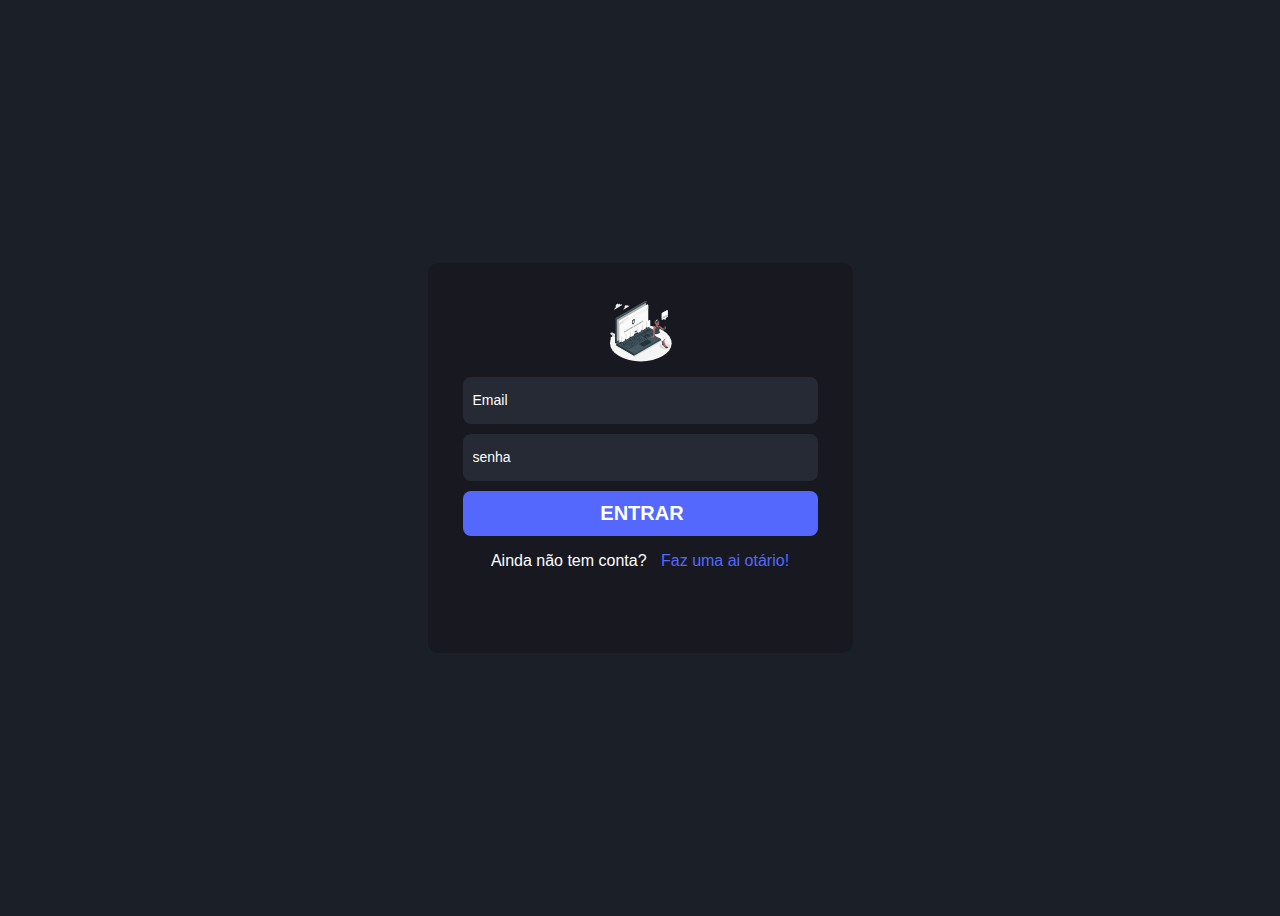
<file: index.html>
<!DOCTYPE html>
<html lang="en">
<head>
    <meta charset="UTF-8">
    <meta http-equiv="X-UA-Compatible" content="IE=edge">
    <meta name="viewport" content="width=device-width, initial-scale=1.0">
    <title>Login</title>
    <link rel="stylesheet" href="style.css">
    
</head>
<body>
    <section class="area-login">
       <div class="login">
          <div>
            <img src="logo.svg" alt="login-logo">
          </div>
          <form method="post">    
            <input type="email" name="email" placeholder="Email" autofocus>
            <input type="password" name="senha" placeholder="senha">
            <input type="submit" value="Entrar">
          </form>
          <p>Ainda não tem conta? <a href="segundo.html">Faz uma ai otário!</a></p>
       </div>
    </section>
</body>
</html>
</file>
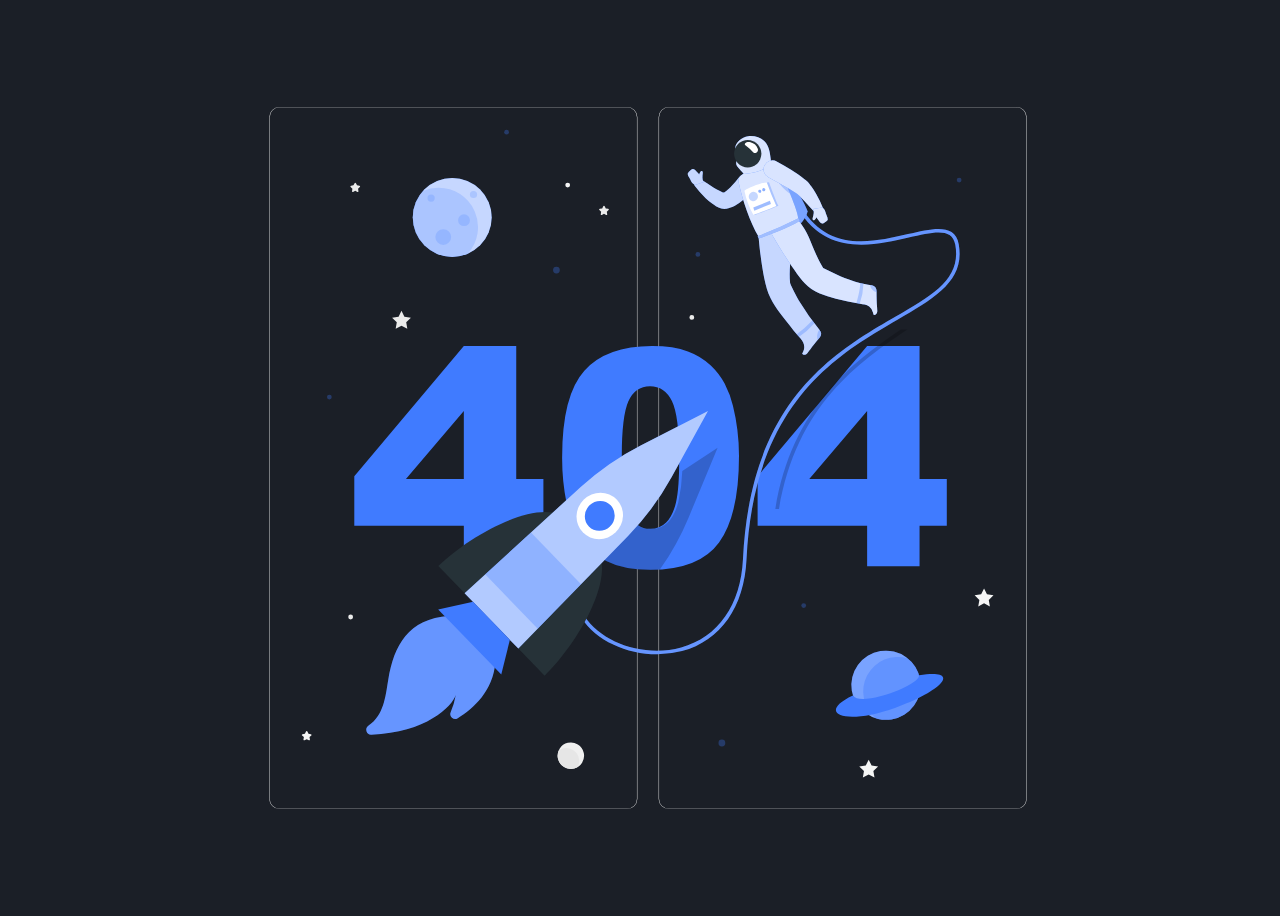
<file: segundo.html>
<!DOCTYPE html>
<html lang="en">
<head>
    <meta charset="UTF-8">
    <meta http-equiv="X-UA-Compatible" content="IE=edge">
    <meta name="viewport" content="width=device-width, initial-scale=1.0">
    <link rel="stylesheet" href="style.css">
    <title>404</title>
</head>
<body>
    <div class="error">
    <img src="404error.svg" alt="404image">
    <div>
</body>
</html>
</file>
<file: style.css>
body{
    background-color: #1B1F27;
    font-family: Arial, Helvetica, sans-serif;
    overflow:hidden
}

.area-login{
    display: flex;
    align-items: center;
    height: 100vh;
    justify-content: center;
    align-items: center;
}

.login{
    display: flex;
    flex-direction: column;
    align-items: center;
    background-color: #181920;
    border-radius: 10px;
    width: 355px;
    height: 320px;
    padding: 35px;
}

.login form{
    display: flex;
    width: 100%;
    flex-direction: column;
}

.login input{
    margin-top: 10px;
    background-color: #252A34;
    color: white;
    border: none;
    height: 45px;
    outline: none;
    border-radius: 8px;
    padding-left: 10px;
}

.login img{
   width: 65px;
   height: auto;
   
}

input::placeholder{
    color: white;
    font-size: 14px;
}

p{
    color: white;
}

form [type="submit"]{
    display: block;
    background-color: #5568FE;
    font-size: 20px;
    text-transform: uppercase;
    font-weight: bold;
    cursor: pointer;
}

a {
    color: #5568FE;
    text-decoration: none;
    margin-left: 10px;
}

.error img{
    display: flex;
    width: 100vw;
    height: 100vh;
}
</file>
